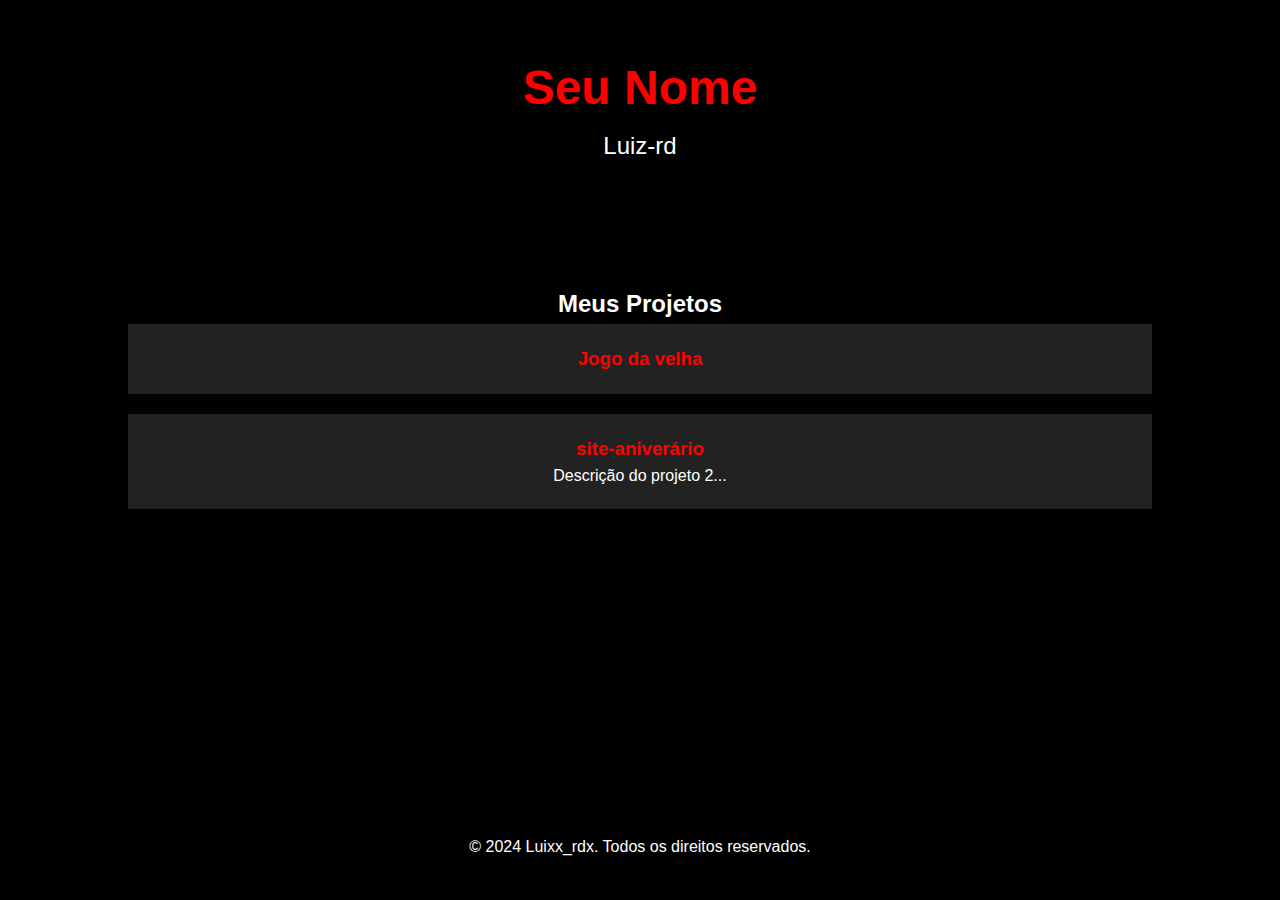
<file: index.html>
<!DOCTYPE html>
<html lang="pt-br">
<head>
    <meta charset="UTF-8">
    <meta name="viewport" content="width=device-width, initial-scale=1.0">
    <title>Seu Nome - Portfólio</title>
    <link rel="stylesheet" href="styles.css">
</head>
<body>
    <header>
        <div class="container">
            <h1>Seu Nome</h1>
            <p>Luiz-rd</p>
        </div>
    </header>

    <section id="projects">
        <div class="container">
            <h2>Meus Projetos</h2>
            <div class="project">
                <h3><a href="Jogo da velha/index.html" onclick="openProject('projeto1')">Jogo da velha</a></h3>
                <p></p>
            </div>
            <div class="project">
                <h3><a href="site-aniverário/index.html" onclick="openProject('projeto2')">site-aniverário</a></h3>
                <p>Descrição do projeto 2...</p>
            </div>
            <!-- Adicione mais projetos conforme necessário -->
        </div>
    </section>

    <section id="projectDetails" class="hidden">
        <div class="container">
            <h2 id="projectTitle">Site aniversário</h2>
            <p id="projectDescription">Descrição detalhada do projeto 1...</p>
            <a href="site-aniverário/index.html" onclick="closeProject()">Fechar</a>
        </div>
    </section>

    <footer>
        <div class="container">
            <p>&copy; 2024 Luixx_rdx. Todos os direitos reservados.</p>
        </div>
    </footer>

    <script src="script.js"></script>
</body>
</html>
</file>
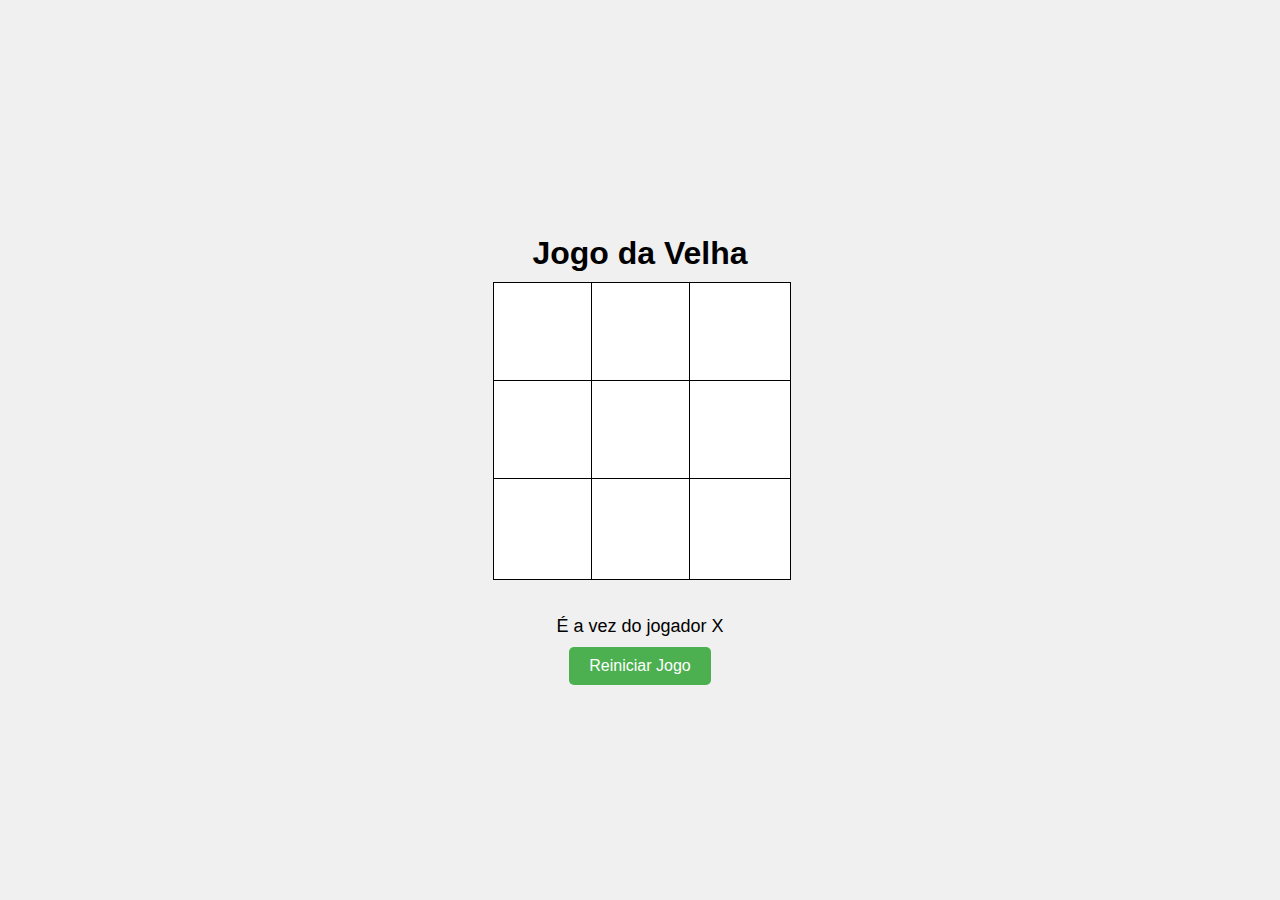
<file: Jogo da velha/index.html>
<!DOCTYPE html>
<html lang="pt-br">
<head>
    <meta charset="UTF-8">
    <meta name="viewport" content="width=device-width, initial-scale=1.0">
    <title>Jogo da Velha</title>
    <style>
        body {
            font-family: Arial, sans-serif;
            text-align: center;
            background-color: #f0f0f0;
            display: flex;
            flex-direction: column;
            justify-content: center;
            align-items: center;
            height: 100vh;
            margin: 0;
        }
        h1 {
            margin-top: 20px;
            margin-bottom: 10px;
        }
        .board {
            display: inline-block;
            text-align: center;
            margin-bottom: 20px;
        }
        .row {
            display: flex;
        }
        .cell {
            width: 100px;
            height: 100px;
            font-size: 40px;
            line-height: 100px;
            border: 1px solid #000;
            cursor: pointer;
            margin-right: -4px;
            margin-bottom: -4px;
            background-color: #fff;
            transition: background-color 0.3s ease;
        }
        .cell:hover {
            background-color: #e0e0e0;
        }
        #turn {
            margin-top: 20px;
            font-size: 18px;
        }
        #restart {
            margin-top: 10px;
            padding: 10px 20px;
            font-size: 16px;
            cursor: pointer;
            background-color: #4CAF50;
            color: #fff;
            border: none;
            border-radius: 5px;
            transition: background-color 0.3s ease;
        }
        #restart:hover {
            background-color: #45a049;
        }
    </style>
</head>
<body>
    <h1>Jogo da Velha</h1>
    <div class="board" id="board">
        <div class="row">
            <div class="cell" onclick="makeMove(0, 0)"></div>
            <div class="cell" onclick="makeMove(0, 1)"></div>
            <div class="cell" onclick="makeMove(0, 2)"></div>
        </div>
        <div class="row">
            <div class="cell" onclick="makeMove(1, 0)"></div>
            <div class="cell" onclick="makeMove(1, 1)"></div>
            <div class="cell" onclick="makeMove(1, 2)"></div>
        </div>
        <div class="row">
            <div class="cell" onclick="makeMove(2, 0)"></div>
            <div class="cell" onclick="makeMove(2, 1)"></div>
            <div class="cell" onclick="makeMove(2, 2)"></div>
        </div>
    </div>
    <div id="turn">É a vez do jogador X</div>
    <button id="restart" onclick="restartGame()">Reiniciar Jogo</button>

    <script>
        let board = [
            ['', '', ''],
            ['', '', ''],
            ['', '', '']
        ];
        let currentPlayer = 'X';
        let gameEnded = false;

        function makeMove(row, col) {
            if (gameEnded || board[row][col] !== '') {
                return;
            }

            board[row][col] = currentPlayer;
            let cell = document.getElementById('board').getElementsByClassName('row')[row].children[col];
            cell.innerText = currentPlayer;

            if (checkWin(currentPlayer)) {
                document.getElementById('turn').innerText = `Player ${currentPlayer} wins!`;
                gameEnded = true;
            } else if (checkDraw()) {
                document.getElementById('turn').innerText = "It's a draw!";
                gameEnded = true;
            } else {
                currentPlayer = currentPlayer === 'X' ? 'O' : 'X';
                document.getElementById('turn').innerText = `É a vez do jogador ${currentPlayer}`;
            }
        }

        function checkWin(player) {
            // Check rows
            for (let i = 0; i < 3; i++) {
                if (board[i][0] === player && board[i][1] === player && board[i][2] === player) {
                    return true;
                }
            }

            // Check columns
            for (let j = 0; j < 3; j++) {
                if (board[0][j] === player && board[1][j] === player && board[2][j] === player) {
                    return true;
                }
            }

            // Check diagonals
            if (board[0][0] === player && board[1][1] === player && board[2][2] === player) {
                return true;
            }
            if (board[0][2] === player && board[1][1] === player && board[2][0] === player) {
                return true;
            }

            return false;
        }

        function checkDraw() {
            for (let i = 0; i < 3; i++) {
                for (let j = 0; j < 3; j++) {
                    if (board[i][j] === '') {
                        return false;
                    }
                }
            }
            return true;
        }

        function restartGame() {
            board = [
                ['', '', ''],
                ['', '', ''],
                ['', '', '']
            ];
            currentPlayer = 'X';
            gameEnded = false;

            document.getElementById('turn').innerText = `É a vez do jogador ${currentPlayer}`;
            let cells = document.getElementsByClassName('cell');
            for (let cell of cells) {
                cell.innerText = '';
            }
        }
    </script>
</body>
</html>
</file>
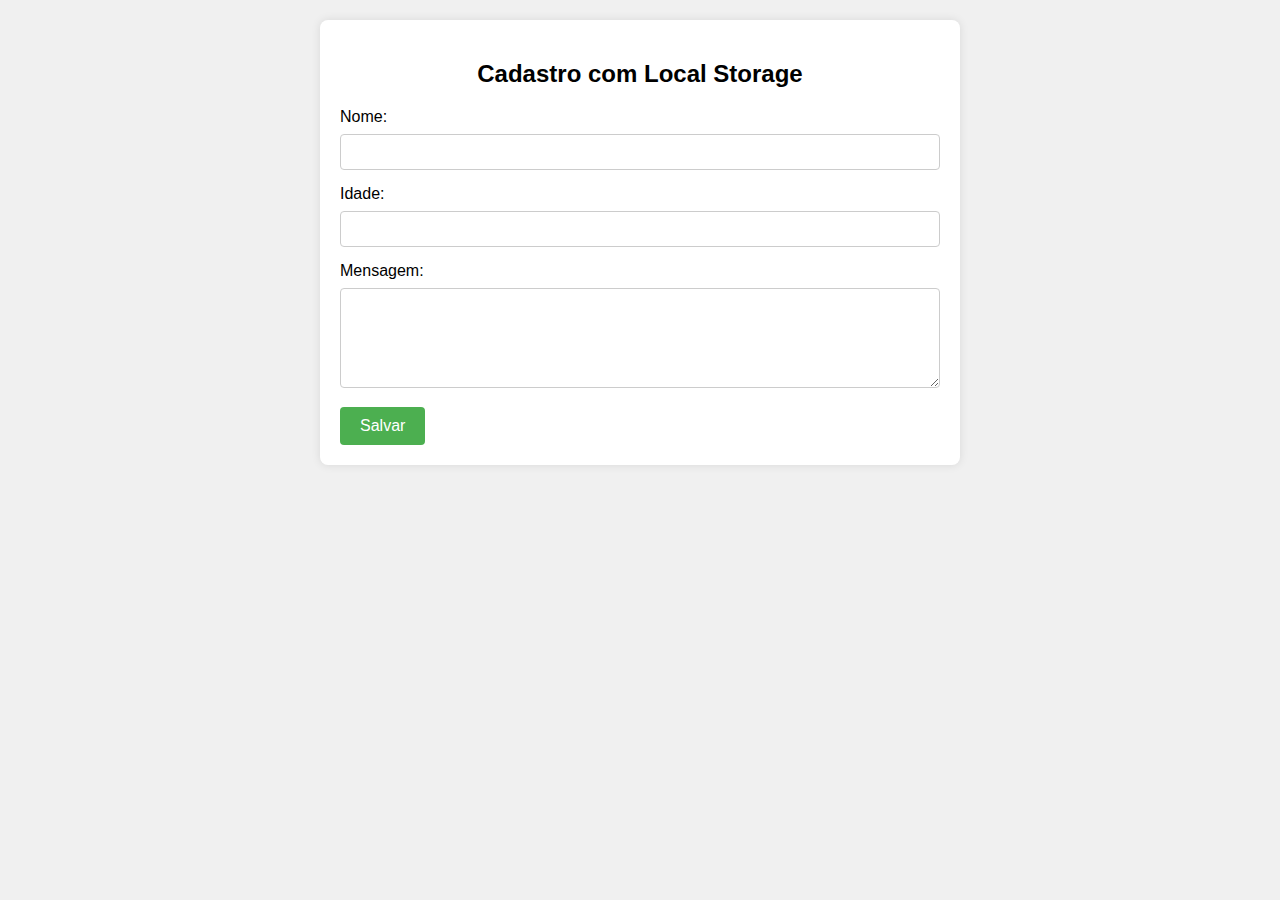
<file: site-aniverário/index.html>
<!DOCTYPE html>
<html lang="pt-BR">
<head>
<meta charset="UTF-8">
<meta name="viewport" content="width=device-width, initial-scale=1.0">
<title>Formulário com jQuery e Local Storage</title>
<style>
    body {
        font-family: Arial, sans-serif;
        background-color: #f0f0f0;
        margin: 20px;
    }
    .container {
        max-width: 600px;
        margin: 0 auto;
        background-color: #fff;
        padding: 20px;
        border-radius: 8px;
        box-shadow: 0 0 10px rgba(0,0,0,0.1);
    }
    h2 {
        text-align: center;
        margin-bottom: 20px;
    }
    label {
        display: block;
        margin-bottom: 8px;
    }
    input[type="text"], input[type="number"], textarea {
        width: 100%;
        padding: 8px;
        margin-bottom: 15px;
        border: 1px solid #ccc;
        border-radius: 4px;
        box-sizing: border-box;
        font-size: 16px;
    }
    textarea {
        height: 100px;
    }
    button {
        background-color: #4CAF50;
        color: white;
        padding: 10px 20px;
        border: none;
        border-radius: 4px;
        cursor: pointer;
        font-size: 16px;
    }
    button:hover {
        background-color: #45a049;
    }
</style>
</head>
<body>

<div class="container">
    <h2>Cadastro com Local Storage</h2>
    <form id="cadastroForm">
        <label for="nome">Nome:</label>
        <input type="text" id="nome" name="nome" required>

        <label for="idade">Idade:</label>
        <input type="number" id="idade" name="idade" required>

        <label for="mensagem">Mensagem:</label>
        <textarea id="mensagem" name="mensagem" required></textarea>

        <button type="submit">Salvar</button>
    </form>
</div>

<script src="https://code.jquery.com/jquery-3.6.0.min.js"></script>
<script>
$(document).ready(function() {
    $('#cadastroForm').submit(function(event) {
        event.preventDefault();
        
        var nome = $('#nome').val();
        var idade = $('#idade').val();
        var mensagem = $('#mensagem').val();
        
        // Verifica se os campos estão preenchidos
        if (nome.trim() && idade && mensagem.trim()) {
            // Monta o objeto com os dados
            var dados = {
                nome: nome,
                idade: idade,
                mensagem: mensagem
            };

            // Salva no localStorage convertendo para JSON
            localStorage.setItem('dadosCadastro', JSON.stringify(dados));

            // Limpa os campos do formulário
            $('#nome').val('');
            $('#idade').val('');
            $('#mensagem').val('');

            // Exibe uma mensagem de sucesso (opcional)
            alert('Dados salvos com sucesso!');
            location.href="aniversariante.html" 
        } else {
            alert('Por favor, preencha todos os campos.');
        }
    });
});
</script>

</body>
</html>
</file>
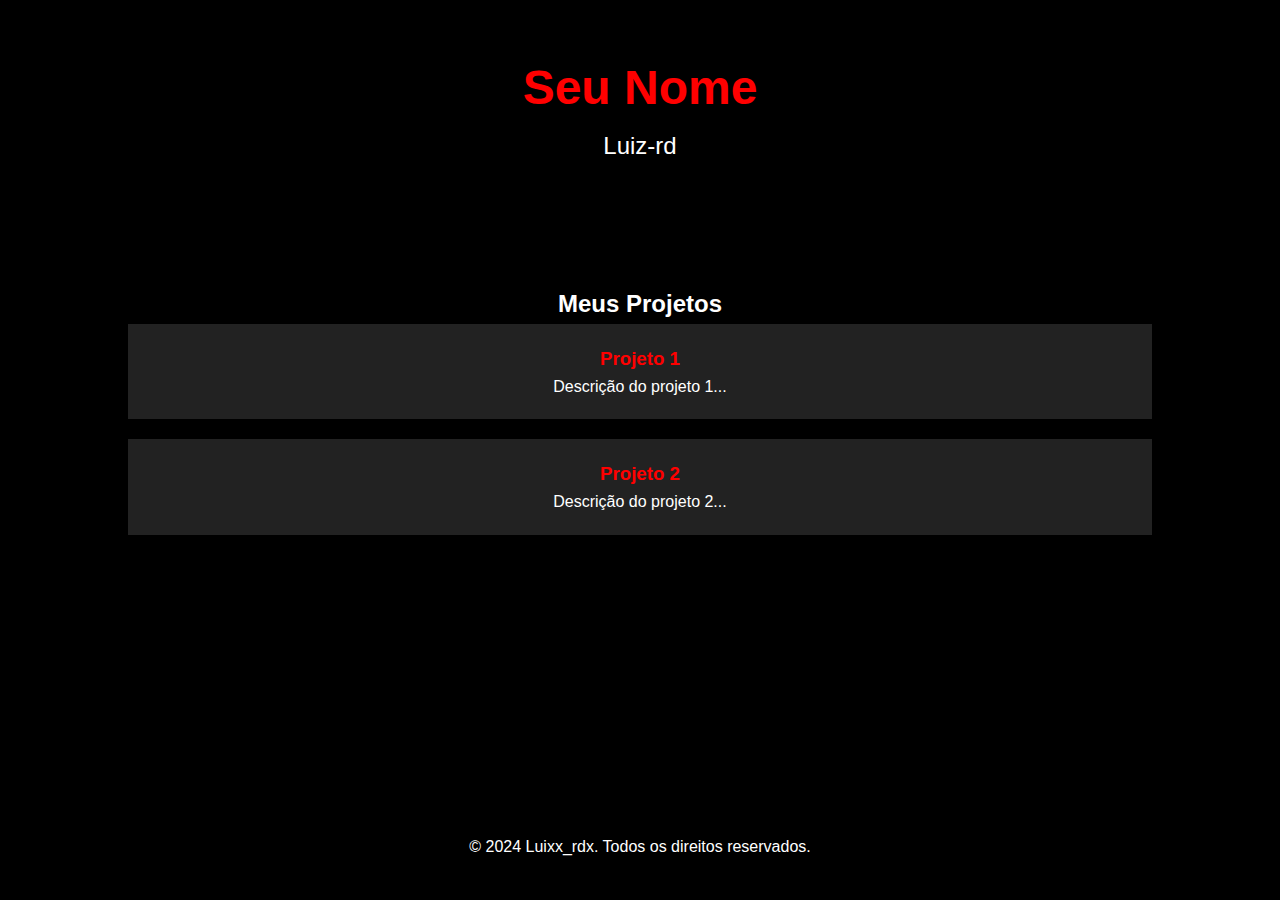
<file: Portifólio/web/index.html>
<!DOCTYPE html>
<html lang="pt-br">
<head>
    <meta charset="UTF-8">
    <meta name="viewport" content="width=device-width, initial-scale=1.0">
    <title>Seu Nome - Portfólio</title>
    <link rel="stylesheet" href="styles.css">
</head>
<body>
    <header>
        <div class="container">
            <h1>Seu Nome</h1>
            <p>Luiz-rd</p>
        </div>
    </header>

    <section id="projects">
        <div class="container">
            <h2>Meus Projetos</h2>
            <div class="project">
                <h3><a href="#" onclick="openProject('projeto1')">Projeto 1</a></h3>
                <p>Descrição do projeto 1...</p>
            </div>
            <div class="project">
                <h3><a href="#" onclick="openProject('projeto2')">Projeto 2</a></h3>
                <p>Descrição do projeto 2...</p>
            </div>
            <!-- Adicione mais projetos conforme necessário -->
        </div>
    </section>

    <section id="projectDetails" class="hidden">
        <div class="container">
            <h2 id="projectTitle">Projeto 1</h2>
            <p id="projectDescription">Descrição detalhada do projeto 1...</p>
            <a href="#" onclick="closeProject()">Fechar</a>
        </div>
    </section>

    <footer>
        <div class="container">
            <p>&copy; 2024 Luixx_rdx. Todos os direitos reservados.</p>
        </div>
    </footer>

    <script src="script.js"></script>
</body>
</html>
</file>
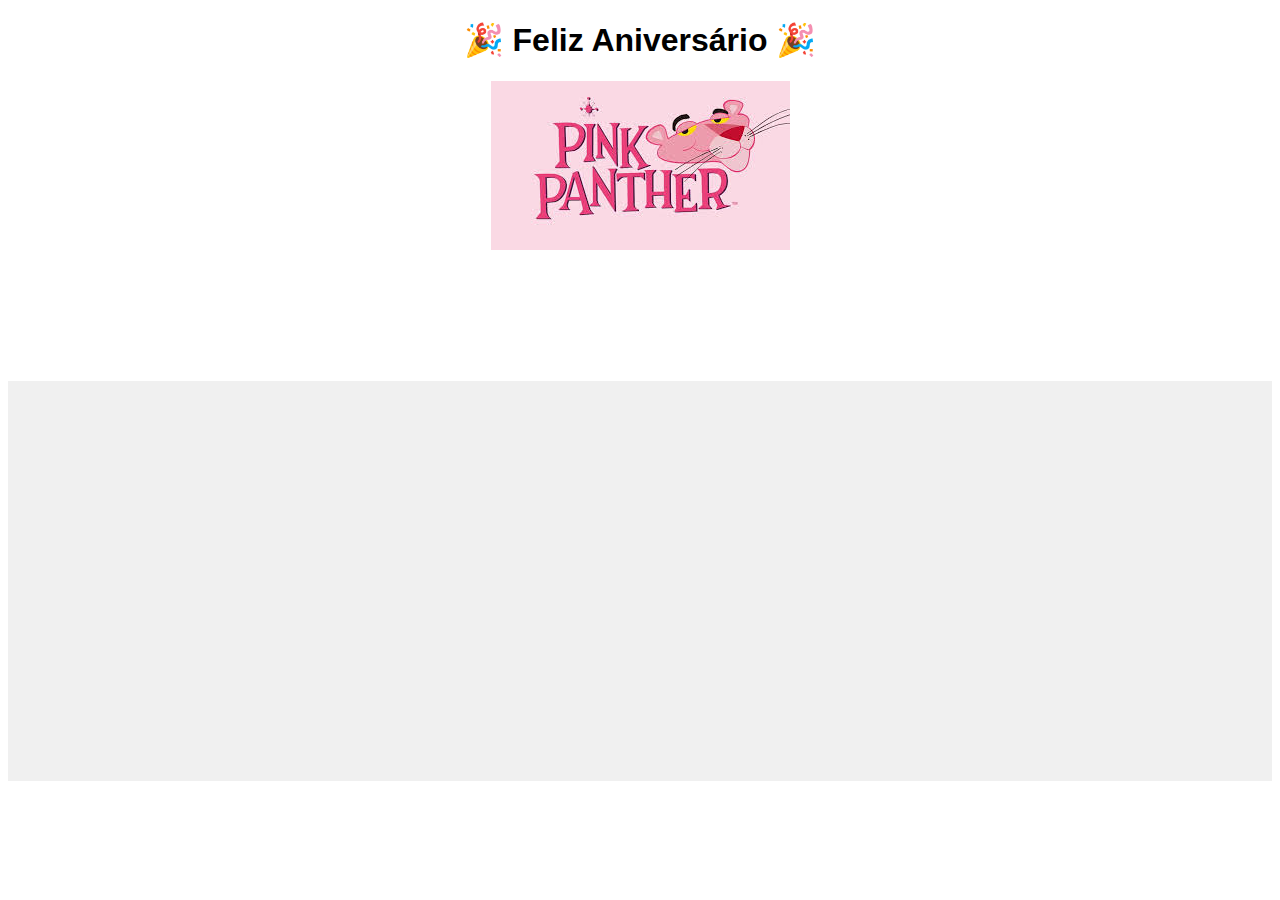
<file: site-aniverário/aniversariante.html>
<!DOCTYPE html>
<html lang="en">
<head>
    <meta charset="UTF-8">
    <meta name="viewport" content="width=device-width, initial-scale=1.0">
    <title>Aniversariante</title>
    <style>
        body {
            font-family: Arial, sans-serif;
            text-align: center;
        }
        #confetti-container {
            position: relative;
            width: 100%;
            height: 400px;
            background-color: #f0f0f0;
            overflow: hidden;
        }
        .confetti {
            position: absolute;
            width: 10px;
            height: 10px;
            background-color: #e91e63;
            border-radius: 50%;
            animation: confetti-fall 2s infinite;
        }
        @keyframes confetti-fall {
            0% { transform: translateY(-100vh) rotate(0deg); }
            100% { transform: translateY(100vh) rotate(360deg); }
        }
        /* Estilo para o slide */
        #slide-container {
            overflow: hidden;
            width: 80%;
            margin: 0 auto;
            position: relative;
            height: 300px; /* Ajuste conforme necessário */
        }
        .slide {
            display: none;
            width: 100%;
            height: 100%;
            position: absolute;
            left: 0;
            top: 0;
        }
        .active {
            display: block;
        }
    </style>
</head>
<body>
    <h1>🎉 Feliz Aniversário 🎉</h1>
    <h2 id="nome"></h2>
    <h3 id="idade"></h3>
    <p id="mensagem"></p>

    <!-- Container do slide -->
    <div id="slide-container">
        <!-- Imagens de exemplo -->
        <div class="slide active">
            <img src="download.jpeg" alt="Parabéns">
        </div>
        <div class="slide">
            <img src="images (2).jpeg" alt="Parabéns">
        </div>
        <div class="slide">
            <img src="pantera.jpeg" alt="Parabéns">
        </div>
        <div class="slide">
            <img src="download (4).jpeg" alt="Parabéns">
        </div>
        <div class="slide">
            <img src="images (1).jpeg" alt="Parabéns">
        </div>
    </div>

    <div id="confetti-container"></div>

    <script>
        // Recuperando dados do localStorage
        const jsonData = localStorage.getItem('dadosCadastro');
        const data = JSON.parse(jsonData);

        // Exibindo os dados na página
        if (data) {
            document.getElementById('nome').textContent = `Nome: ${data.nome}`;
            document.getElementById('idade').textContent = `Idade: ${data.idade} anos`;
            document.getElementById('mensagem').textContent = `Mensagem: ${data.mensagem}`;

            // Função para adicionar confetes
            function addConfetti() {
                const confettiContainer = document.getElementById('confetti-container');
                for (let i = 0; i < 50; i++) {
                    const confetti = document.createElement('div');
                    confetti.className = 'confetti';
                    confetti.style.left = `${Math.random() * 100}%`;
                    confetti.style.animationDelay = `${Math.random()}s`;
                    confettiContainer.appendChild(confetti);
                }
            }

            addConfetti(); // Adiciona confetes ao carregar a página
        }

        // Script para controlar o slide
        let currentSlide = 0;
        const slides = document.querySelectorAll('.slide');
        const totalSlides = slides.length;

        function nextSlide() {
            slides[currentSlide].classList.remove('active');
            currentSlide = (currentSlide + 1) % totalSlides;
            slides[currentSlide].classList.add('active');
        }

        setInterval(nextSlide, 3000); // Alterna os slides a cada 3 segundos
    </script>
</body>
</html>
<!DOCTYPE html>
<html lang="en">
<head>
    <meta charset="UTF-8">
    <meta name="viewport" content="width=device-width, initial-scale=1.0">
    <title>Aniversariante</title>
    <style>
        body {
            font-family: Arial, sans-serif;
            text-align: center;
        }
        #confetti-container {
            position: relative;
            width: 100%;
            height: 400px;
            background-color: #f0f0f0;
            overflow: hidden;
        }
        .confetti {
            position: absolute;
            width: 10px;
            height: 10px;
            background-color: #e91e63;
            border-radius: 50%;
            animation: confetti-fall 2s infinite;
        }
        @keyframes confetti-fall {
            0% { transform: translateY(-100vh) rotate(0deg); }
            100% { transform: translateY(100vh) rotate(360deg); }
        }
        /* Estilo para o slide */
        #slide-container {
            overflow: hidden;
            width: 80%;
            margin: 0 auto;
            position: relative;
            height: 300px; /* Ajuste conforme necessário */
        }
        .slide {
            display: none;
            width: 100%;
            height: 100%;
            position: absolute;
            left: 0;
            top: 0;
        }
        .active {
            display: block;
        }
    </style>
</head>
<body>
</file>
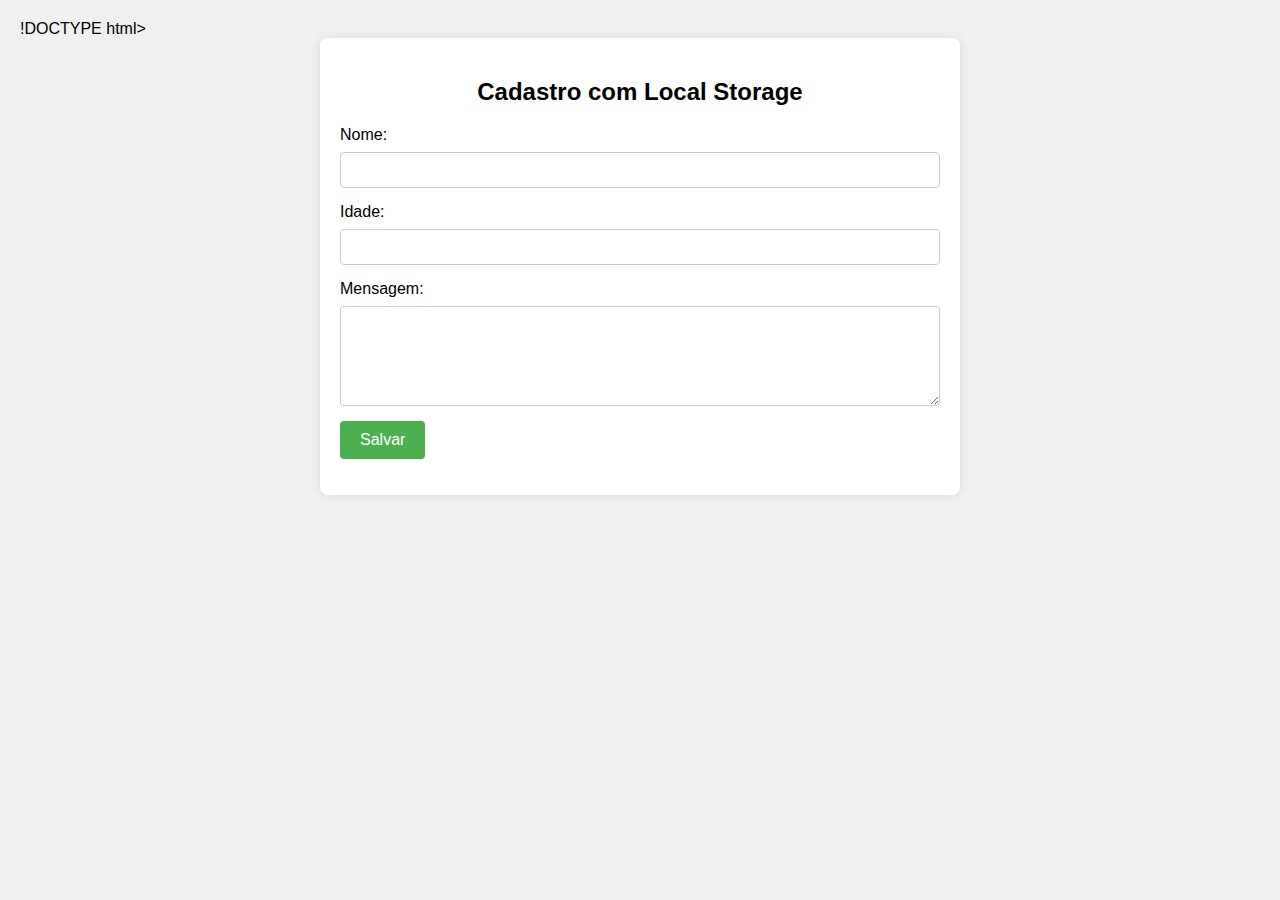
<file: site-aniverário/zoomm.html>
!DOCTYPE html>
<html lang="pt-BR">
<head>
<meta charset="UTF-8">
<meta name="viewport" content="width=device-width, initial-scale=1.0">
<title>Formulário com jQuery e Local Storage</title>
<style>
    body {
        font-family: Arial, sans-serif;
        background-color: #f0f0f0;
        margin: 20px;
    }
    .container {
        max-width: 600px;
        margin: 0 auto;
        background-color: #fff;
        padding: 20px;
        border-radius: 8px;
        box-shadow: 0 0 10px rgba(0,0,0,0.1);
    }
    h2 {
        text-align: center;
        margin-bottom: 20px;
    }
    label {
        display: block;
        margin-bottom: 8px;
    }
    input[type="text"], input[type="number"], textarea {
        width: 100%;
        padding: 8px;
        margin-bottom: 15px;
        border: 1px solid #ccc;
        border-radius: 4px;
        box-sizing: border-box;
        font-size: 16px;
    }
    textarea {
        height: 100px;
    }
    button {
        background-color: #4CAF50;
        color: white;
        padding: 10px 20px;
        border: none;
        border-radius: 4px;
        cursor: pointer;
        font-size: 16px;
    }
    button:hover {
        background-color: #45a049;
    }
</style>
</head>
<body>

<div class="container">
    <h2>Cadastro com Local Storage</h2>
    <form id="cadastroForm">
        <label for="nome">Nome:</label>
        <input type="text" id="nome" name="nome" required>

        <label for="idade">Idade:</label>
        <input type="number" id="idade" name="idade" required>

        <label for="mensagem">Mensagem:</label>
        <textarea id="mensagem" name="mensagem" required></textarea>

        <button type="submit">Salvar</button>
    </form>
</div>

<script src="https://code.jquery.com/jquery-3.6.0.min.js"></script>
<script>
$(document).ready(function() {
    $('#cadastroForm').submit(function(event) {
        event.preventDefault();
        
        var nome = $('#nome').val();
        var idade = $('#idade').val();
        var mensagem = $('#mensagem').val();
        
        // Verifica se os campos estão preenchidos
        if (nome.trim() && idade && mensagem.trim()) {
            // Monta o objeto com os dados
            var dados = {
                nome: nome,
                idade: idade,
                mensagem: mensagem
            };

            // Salva no localStorage convertendo para JSON
            localStorage.setItem('dadosCadastro', JSON.stringify(dados));

            // Limpa os campos do formulário
            $('#nome').val('');
            $('#idade').val('');
            $('#mensagem').val('');

            // Exibe uma mensagem de sucesso (opcional)
            alert('Dados salvos com sucesso!');
            location.href="aniversariante.html" 
        } else {
            alert('Por favor, preencha todos os campos.');
        }
    });
});
</script>

</body>
</html>
</file>
<file: styles.css>
* {
    margin: 0;
    padding: 0;
    box-sizing: border-box;
}

body {
    font-family: Arial, sans-serif;
    background-color: #000;
    color: #fff;
    line-height: 1.6;
}

.container {
    width: 80%;
    margin: 0 auto;
    padding: 20px 0;
}

header {
    background-color: #000;
    padding: 30px 0;
    text-align: center;
}

header h1 {
    font-size: 3rem;
    color: #f00; /* Vermelho */
}

header p {
    font-size: 1.5rem;
}

#projects {
    padding: 50px 0;
    text-align: center;
}

.project {
    background-color: #222; /* Preto escuro */
    padding: 20px;
    margin-bottom: 20px;
}

.project h3 a {
    color: #f00; /* Vermelho */
    text-decoration: none;
}

.project h3 a:hover {
    text-decoration: underline;
}

.project p {
    color: #fff;
}

#projectDetails {
    display: none;
    background-color: #222; /* Preto escuro */
    padding: 50px 0;
    text-align: center;
    position: fixed;
    top: 0;
    left: 0;
    width: 100%;
    height: 100%;
    overflow-y: scroll;
    z-index: 999;
}

#projectDetails .container {
    width: 80%;
    margin: 0 auto;
}

#projectDetails h2 {
    color: #f00; /* Vermelho */
    margin-bottom: 20px;
}

#projectDetails p {
    color: #fff;
    margin-bottom: 20px;
}

#projectDetails a {
    color: #fff;
    text-decoration: underline;
}

.hidden {
    display: none;
}

footer {
    background-color: #000;
    padding: 20px 0;
    text-align: center;
    position: absolute;
    bottom: 0;
    width: 100%;
}
</file>
<file: Portifólio/web/styles.css>
* {
    margin: 0;
    padding: 0;
    box-sizing: border-box;
}

body {
    font-family: Arial, sans-serif;
    background-color: #000;
    color: #fff;
    line-height: 1.6;
}

.container {
    width: 80%;
    margin: 0 auto;
    padding: 20px 0;
}

header {
    background-color: #000;
    padding: 30px 0;
    text-align: center;
}

header h1 {
    font-size: 3rem;
    color: #f00; /* Vermelho */
}

header p {
    font-size: 1.5rem;
}

#projects {
    padding: 50px 0;
    text-align: center;
}

.project {
    background-color: #222; /* Preto escuro */
    padding: 20px;
    margin-bottom: 20px;
}

.project h3 a {
    color: #f00; /* Vermelho */
    text-decoration: none;
}

.project h3 a:hover {
    text-decoration: underline;
}

.project p {
    color: #fff;
}

#projectDetails {
    display: none;
    background-color: #222; /* Preto escuro */
    padding: 50px 0;
    text-align: center;
    position: fixed;
    top: 0;
    left: 0;
    width: 100%;
    height: 100%;
    overflow-y: scroll;
    z-index: 999;
}

#projectDetails .container {
    width: 80%;
    margin: 0 auto;
}

#projectDetails h2 {
    color: #f00; /* Vermelho */
    margin-bottom: 20px;
}

#projectDetails p {
    color: #fff;
    margin-bottom: 20px;
}

#projectDetails a {
    color: #fff;
    text-decoration: underline;
}

.hidden {
    display: none;
}

footer {
    background-color: #000;
    padding: 20px 0;
    text-align: center;
    position: absolute;
    bottom: 0;
    width: 100%;
}
</file>
